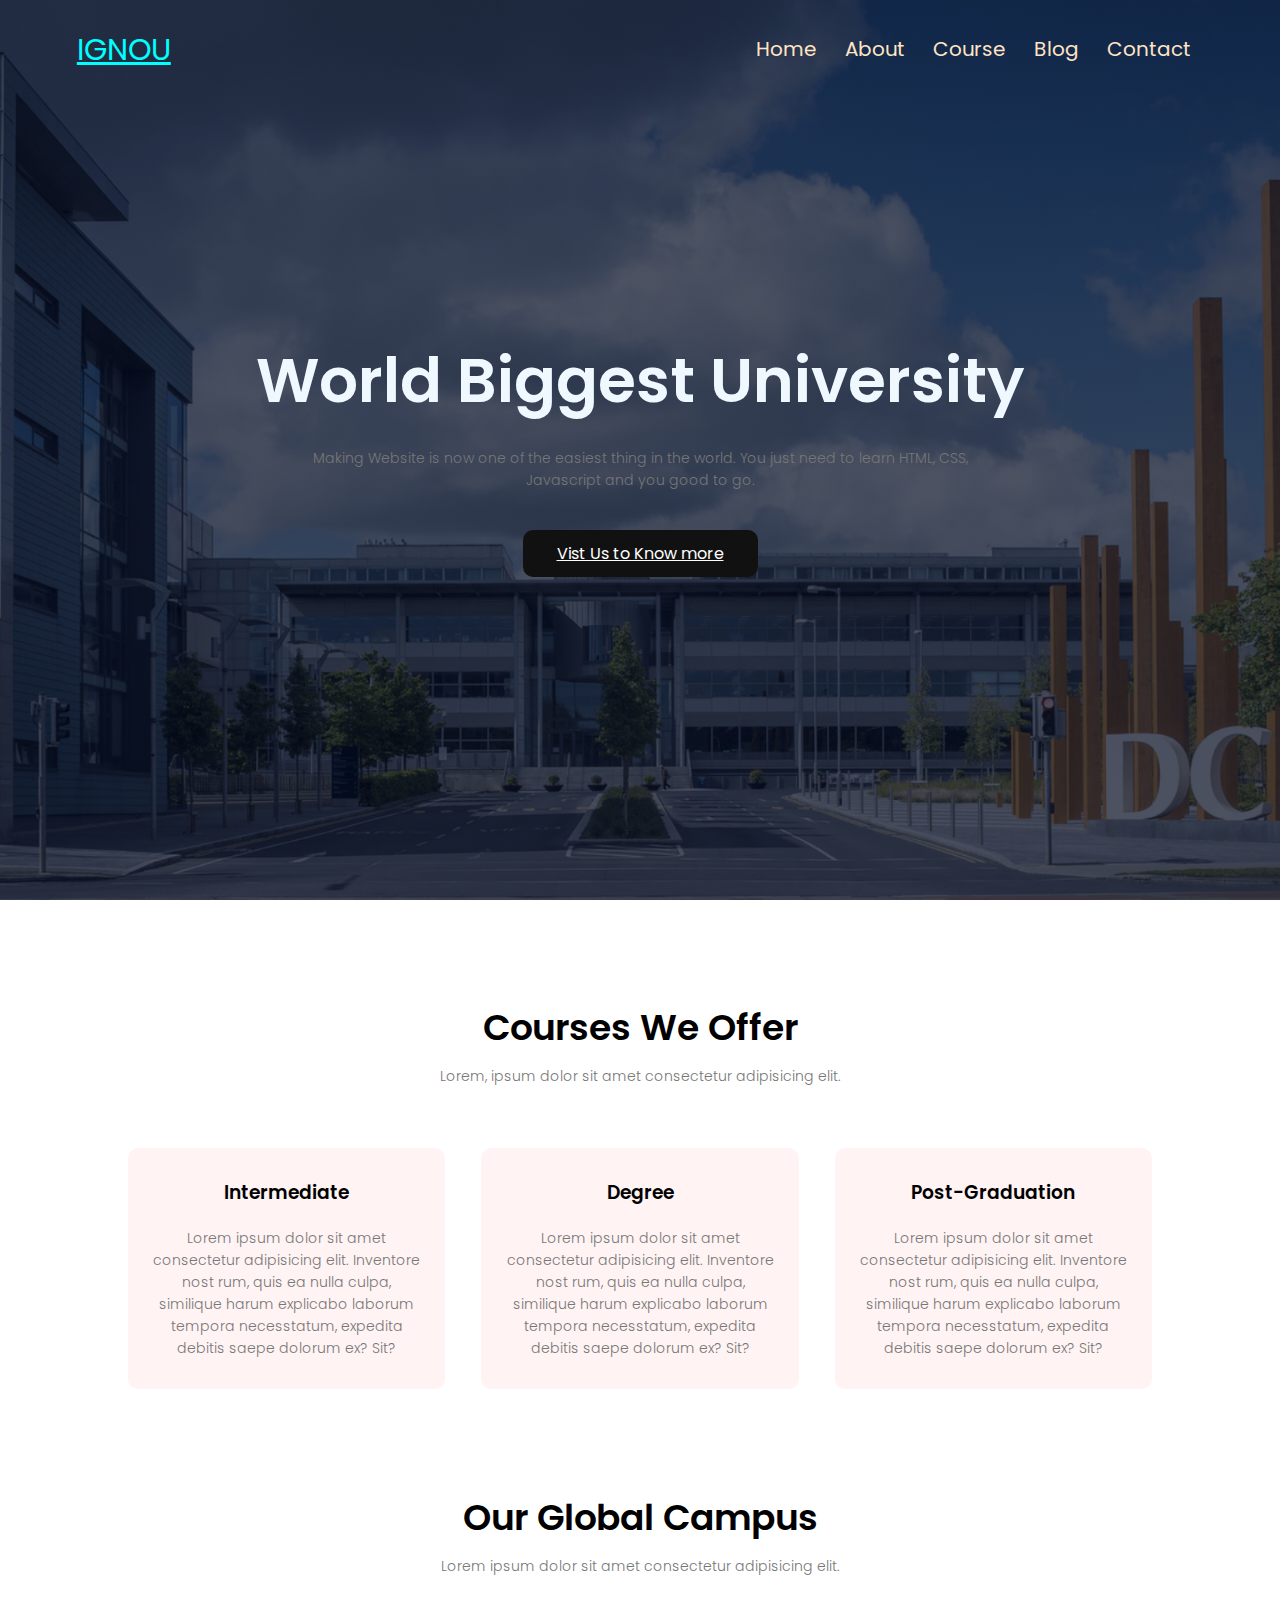
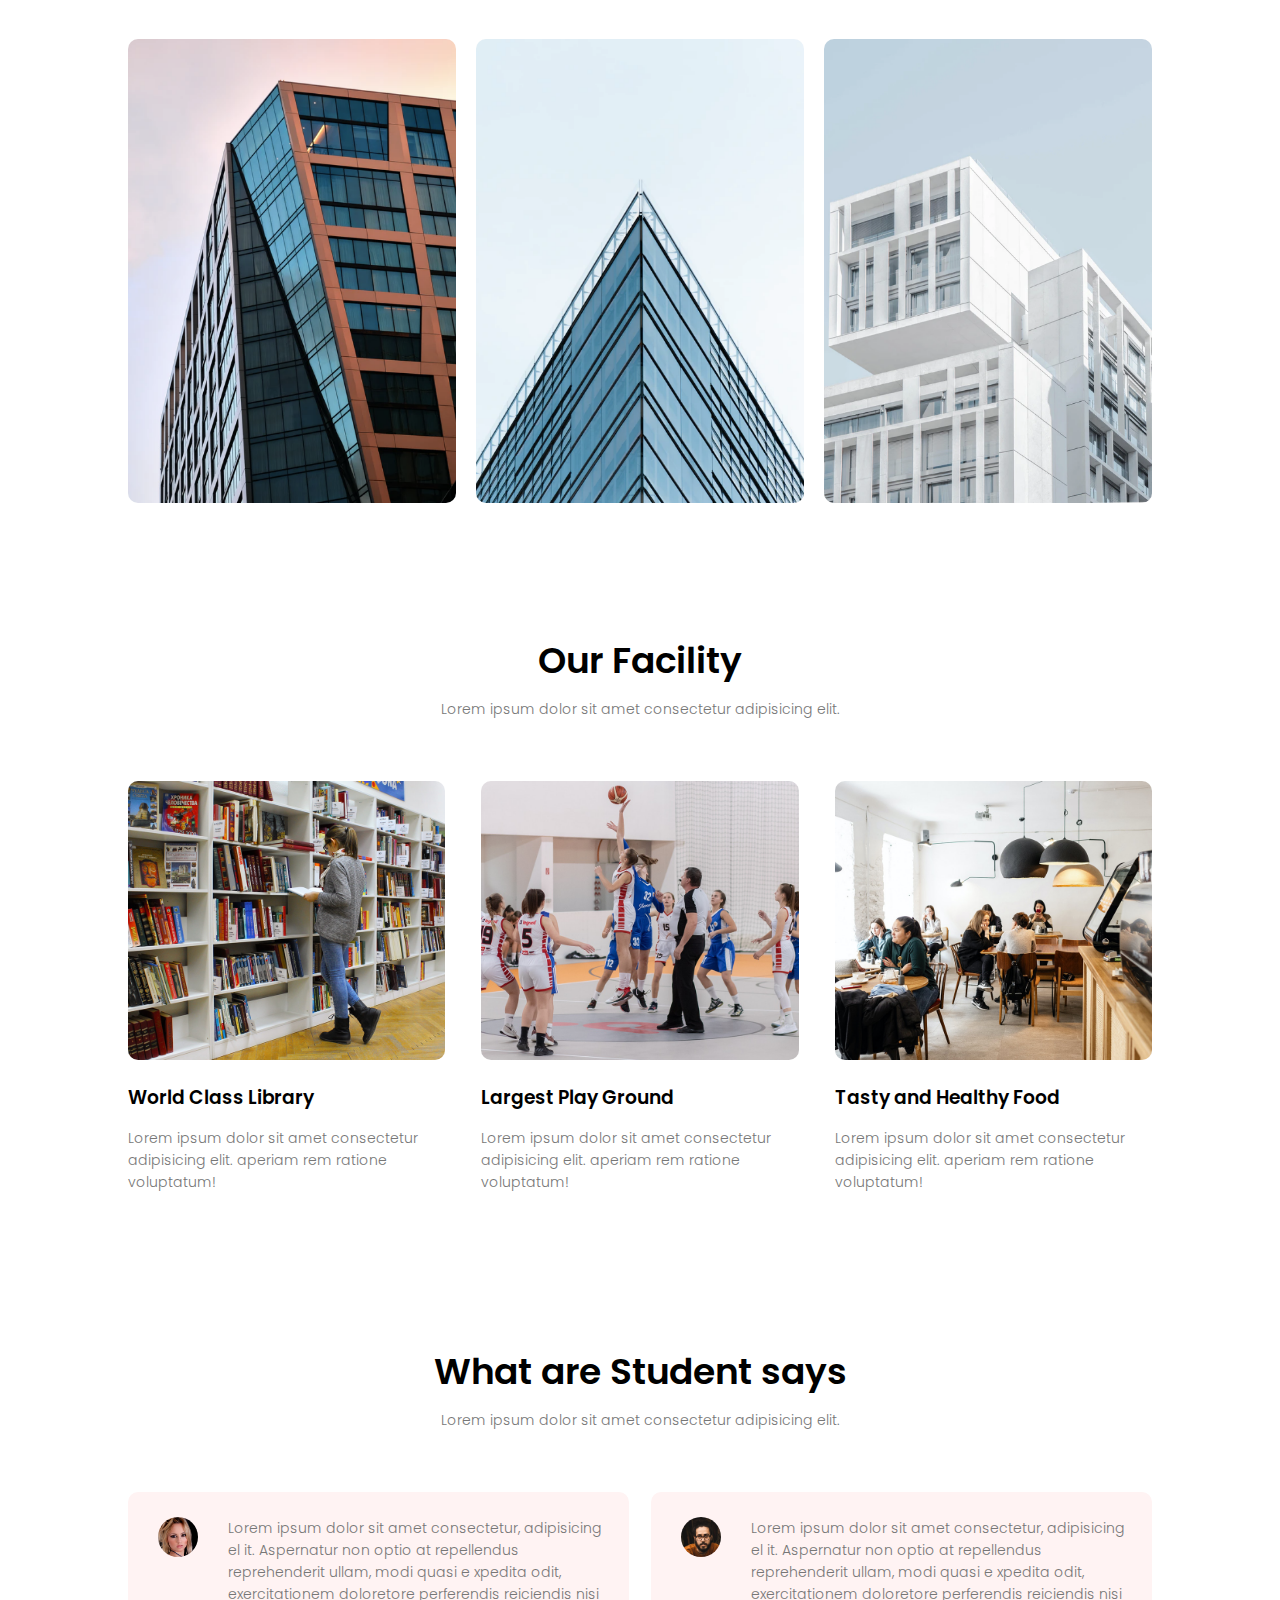
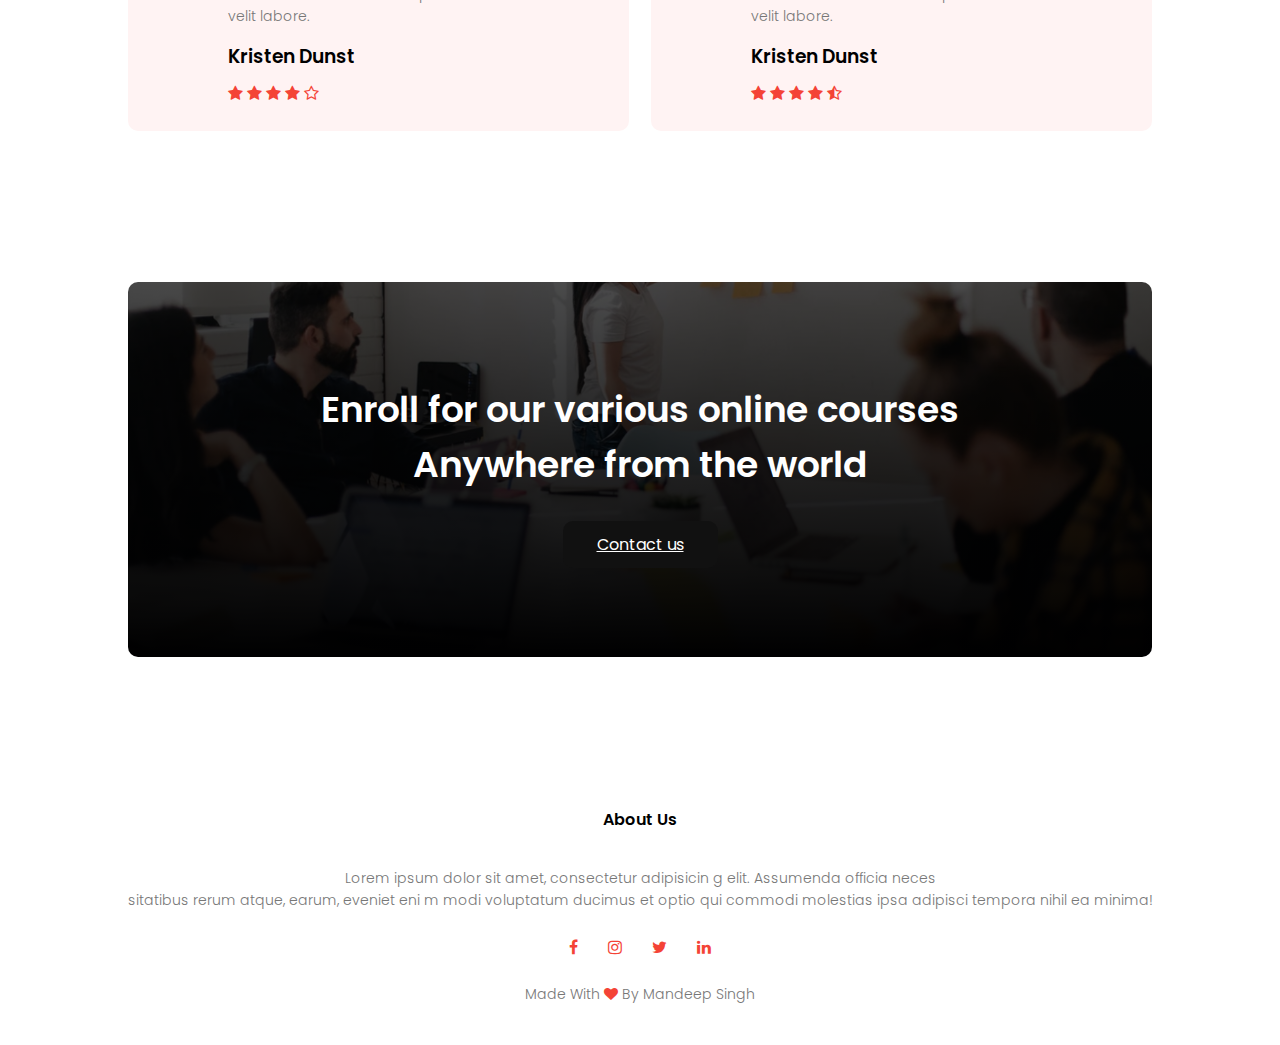
<file: index.html>
<!DOCTYPE html>
<html lang="en">
<head>
    <meta charset="UTF-8">
    <meta name="viewport" content="width=device-width, initial-scale=1.0">
    <title>IGNOU</title>
    <link rel="stylesheet" href="style.css">
    <link rel="preconnect" href="https://fonts.googleapis.com">
<link rel="preconnect" href="https://fonts.gstatic.com" crossorigin>
<link href="https://fonts.googleapis.com/css2?family=Poppins:wght@100;200;300;400;600;700&display=swap" rel="stylesheet">
<link rel="stylesheet" href="https://stackpath.bootstrapcdn.com/font-awesome/4.7.0/css/font-awesome.min.css"> 

</head>
<body>
    <section class="header">
        <nav>
            <a href="index.html" style="color: aqua; font-size: 30px;">IGNOU</a>
            <div class="nav-links" id="navLinks">
                <i class="fa fa-times" onclick="hideMenu()"></i>
                <ul>
                    <li><a href="index.html">Home</a></li>
                    <li><a href="about.html">About</a></li>
                    <li><a href="course.html">Course</a></li>
                    <li><a href="blog.html">Blog</a></li>
                    <li><a href="contact.html">Contact</a></li>
                </ul>
            </div>
            <i class="fa fa-bars" onclick="showMenu()"></i>
        </nav>
        <div class="textbox">
            <h1>World Biggest University</h1>
            <p>Making Website is now one of the easiest thing in the world. You
                just need to learn HTML, CSS,<br> Javascript and you good to go.
            </p>
            <a href="" class="hero-btn">Vist Us to Know more</a>
        </div>
    </section>

    <!---------------------------Courses-------------------------->
    <section class="course">
        <h1>Courses We Offer</h1>
        <p>Lorem, ipsum dolor sit amet consectetur adipisicing elit.</p>
        <div class="row">
            <div class="course-col">
                <h3>Intermediate</h3>
                <p>Lorem ipsum dolor sit amet consectetur adipisicing elit. Inventore nost
                    rum, quis ea nulla culpa, similique harum explicabo 
                    laborum tempora necesstatum, expedita debitis saepe dolorum ex? Sit?</p>
            </div>
            <div class="course-col">
                <h3>Degree</h3>
                <p>Lorem ipsum dolor sit amet consectetur adipisicing elit. Inventore nost
                    rum, quis ea nulla culpa, similique harum explicabo 
                    laborum tempora necesstatum, expedita debitis saepe dolorum ex? Sit?</p>
            </div>
            <div class="course-col">
                <h3>Post-Graduation</h3>
                <p>Lorem ipsum dolor sit amet consectetur adipisicing elit. Inventore nost
                    rum, quis ea nulla culpa, similique harum explicabo 
                    laborum tempora necesstatum, expedita debitis saepe dolorum ex? Sit?</p>
            </div>
        </div>
    </section>

<!-------------------------------Campus------------------------------>
<section class="campus">
    <h1>Our Global Campus</h1>
    <p>Lorem ipsum dolor sit amet consectetur adipisicing elit.</p>
    <div class="row">
        <div class="campus-col">
            <img src="img/newyork.png">
            <div class="layer">
                <h3>New York</h3>
            </div>
        </div>
        <div class="campus-col">
            <img src="img/london.png">
            <div class="layer">
                <h3>London</h3>
            </div>
        </div>
        <div class="campus-col">
            <img src="img/washington.png">
            <div class="layer">
                <h3>Washington</h3>
            </div>
        </div>
    </div>
</section>

<!-----------------------Facilities----------------------------->
<section class="facility">
    <h1>Our Facility</h1>
    <p>Lorem ipsum dolor sit amet consectetur adipisicing elit.</p>
    <div class="row">
        <div class="facility-col">
            <img src="img/library.png">
            <h3>World Class Library</h3>
            <p>Lorem ipsum dolor sit amet consectetur adipisicing elit. aperiam rem ratione voluptatum!</p>
        </div>
        <div class="facility-col">
            <img src="img/basketball.png">
            <h3>Largest Play Ground</h3>
            <p>Lorem ipsum dolor sit amet consectetur adipisicing elit. aperiam rem ratione voluptatum!</p>
        </div>
        <div class="facility-col">
            <img src="img/cafeteria.png">
            <h3>Tasty and Healthy Food</h3>
            <p>Lorem ipsum dolor sit amet consectetur adipisicing elit. aperiam rem ratione voluptatum!</p>
        </div>
    </div>
</section>

<!---------------------Testimonials------------------------------->
<section class="testimonial">
    <h1>What are Student says</h1>
    <p>Lorem ipsum dolor sit amet consectetur adipisicing elit.</p>
    <div class="row">
        <div class="testimonial-col">
            <img src="img/user1.jpg">
            <div>
                <p>Lorem ipsum dolor sit amet consectetur, adipisicing el
                    it. Aspernatur non optio at repellendus reprehenderit ullam, modi quasi e
                    xpedita odit, exercitationem doloretore perferendis reiciendis nisi velit labore.</p>
                    <h3>Kristen Dunst</h3>
                    <i class="fa fa-star"></i>
                    <i class="fa fa-star"></i>
                    <i class="fa fa-star"></i>
                    <i class="fa fa-star"></i>
                    <i class="fa fa-star-o"></i>
            </div>
        </div>
        <div class="testimonial-col">
            <img src="img/user2.jpg">
            <div>
                <p>Lorem ipsum dolor sit amet consectetur, adipisicing el
                    it. Aspernatur non optio at repellendus reprehenderit ullam, modi quasi e
                    xpedita odit, exercitationem doloretore perferendis reiciendis nisi velit labore.</p>
                    <h3>Kristen Dunst</h3>
                    <i class="fa fa-star"></i>
                    <i class="fa fa-star"></i>
                    <i class="fa fa-star"></i>
                    <i class="fa fa-star"></i>
                    <i class="fa fa-star-half-o"></i>
            </div>
        </div>
    </div>
</section>

<!------------------------------------call for action----------------------------->
<section class="cta">
    <h1>Enroll for our various online courses<br> Anywhere from the
        world </h1>
        <a href="#" class="hero-btn">Contact us</a>
</section>



<!-----------------------------footer------------------------------------>
<section class="footer">
    <h4>About Us</h4>
    <p>Lorem ipsum dolor sit amet, consectetur adipisicin
        g elit. Assumenda officia neces<br>sitatibus rerum atque, earum, eveniet eni
        m modi voluptatum ducimus et optio qui commodi molestias ipsa adipisci tempora nihil ea minima!</p>
        <div class="icon">
            <i class="fa fa-facebook"></i>
            <i class="fa fa-instagram"></i>
            <i class="fa fa-twitter"></i>
            <i class="fa fa-linkedin"></i>
        </div>
        <p>Made With <i class="fa fa-heart"></i> By Mandeep Singh</p>
</section>

    <script>
        var navLinks = document.getElementById("navLinks");
        function showMenu(){
            navLinks.style.right = "0";
        }
        function hideMenu(){
            navLinks.style.right = "-200px";
        }
    </script>
</body>
</html>
</file>
<file: style.css>
*{
    margin: 0;
    padding: 0;
    font-family: 'Poppins', sans-serif;

}
.header{
    min-height: 100vh;
    width: 100%;
    background-image: linear-gradient(rgba(2,9,30,0.7),rgba(2,9,30,0.7)),url('img/banner.png');
    background-position: center;
    background-size: cover;
    position: relative;
}
nav{
    display: flex;
    padding: 2% 6%;
    justify-content: space-between;
    align-items: center;
}
nav img{
    width: 150px;
}
.nav-links{
    flex: 1;
    text-align: right;
}
.nav-links ul li{
    display: inline-block;
    list-style: none;
    padding: 8px 12px;
    position: relative;
}
.nav-links ul li a{
    color: bisque;
    font-size: 20px;
    text-decoration: none;
}
.nav-links ul li::after{
    content: "";
    width: 0%;
    height: 2px;
    background: #f44336;
    display: block;
    margin: auto;
    transition: 0.5s;
}
.nav-links ul li:hover::after{
    width: 100%;
}
.textbox{
    width: 90%;
    color: aliceblue;
    position: absolute;
    top: 50%;
    left: 50%;
    transform: translate(-50%, -50%);
    text-align: center;
}
.textbox h1{
    font-size: 62px;
}
.textbox p{
    margin: 10px 0 40px;
    font-size: 14px;
}
.hero-btn {
    width: 250px;
    height: 70px;
    padding: 12px 34px;
    border: none;
    outline: none;
    color: #fff;
    background: transparent;
    cursor: pointer;
    position: relative;
    z-index: 0;
    border-radius: 10px;
}

.hero-btn:before {
    content: '';
    background: linear-gradient(45deg, #ff0000, #ff7300, #fffb00, #48ff00, #00ffd5, #002bff, #7a00ff, #ff00c8, #ff0000);
    position: absolute;
    top: -2px;
    left:-2px;
    background-size: 400%;
    z-index: -1;
    filter: blur(5px);
    width: calc(100% + 4px);
    height: calc(100% + 4px);
    animation: glowing 20s linear infinite;
    opacity: 0;
    transition: opacity .3s ease-in-out;
    border-radius: 10px;
}

.hero-btn:active {
    color: #000
}

.hero-btn:active:after {
    background: transparent;
}

.hero-btn:hover:before {
    opacity: 1;
}

.hero-btn:after {
    z-index: -1;
    content: '';
    position: absolute;
    width: 100%;
    height: 100%;
    background: #111;
    left: 0;
    top: 0;
    border-radius: 10px;
}

@keyframes glowing {
    0% { background-position: 0 0; }
    50% { background-position: 400% 0; }
    100% { background-position: 0 0; }
}
/*.hero-btn{
    display: inline-block;
    color: antiquewhite;
    text-decoration: none;
    border: 1px solid #f5f0ef;
    padding: 12px 34px;
    font-size: 15px;
    background: transparent;
    position: relative;
    cursor: pointer;
}
.hero-btn:hover{
    border: 1px solid #f44336;
    background: #f44336;
    transition: 1s;
}*/
nav .fa{
    display: none;
}
@media(max-width: 700px){
    .textbox h1{
        font-size: 20px;
    }
    .nav-links ul li{
        display: block;
    }
    .nav-links{
        position: fixed;
        background: #f44336;
        height: 100vh;
        width: 200px;
        top: 0;
        right: -200px;
        text-align: left;
        z-index: 2;
        transition: 1s;
    }
    nav .fa{
        display: block;
        color: #f5f0ef;
        margin: 10px;
        font-size: 22px;
        cursor: pointer;
    }
    .nav-links ul{
        padding: 30px;
    }
    .row{
        flex-direction: column;
    }
}
/*-------------course-----------------*/
.course{
    width: 80%;
    margin: auto;
    text-align: center;
    padding-top: 100px;
}
h1{
    font-size: 36px;
    font-weight: 600;
}
p{
    color: #777;
    font-size: 14px;
    font-weight: 300;
    line-height: 22px;
    padding: 10px;
}
.row{
    margin-top: 5%;
    display: flex;
    justify-content: space-between;
}
.course-col{
    flex-basis: 31%;
    background: #fff3f3;
    border-radius: 10px;
    margin-bottom: 5%;
    padding: 20px 12px;
    box-sizing: border-box;
    transition: 0.5s;
}
h3{
    align-items: center;
    font-weight: 600;
    margin: 10px 0;
}
.course-col:hover{
    box-shadow: 0 0 20px 0 rgba(0, 0, 0, 0.2);
}
.campus{
    width: 80%;
    margin: auto;
    text-align: center;
    padding-top: 50px;
}
.campus-col{
    flex-basis: 32%;
    border-radius: 10px;
    margin-bottom: 30px;
    position: relative;
    overflow: hidden;
}
.campus-col img{
    width: 100%;
    display: block;
}
.layer{
    background: transparent;
    height: 100%;
    width: 100%;
    position: absolute;
    top: 0px;
    left: 0;
    transition: 0.5s;
}
.layer:hover{
    background: rgba(226, 0, 0, 0.7);
}
.layer h3{
    width: 100%;
    font-weight: 500;
    color: white;
    font-size: 26px;
    bottom: 0;
    left: 50%;
    transform: translateX(-50%);
    position: absolute;
    opacity: 0;
    transition: 0.5s;
}
.layer:hover h3{
    bottom: 49%;
    opacity: 1;
}
.facility{
    width: 80%;
    margin: auto;
    text-align: center;
    padding-top: 100px;
}
.facility-col{
    flex-basis: 31%;
    border-radius: 10px;
    margin-bottom: 5%;
    text-align: left;
}
.facility-col img{
    width: 100%;
    border-radius: 10px;
}
.facility-col p{
    padding: 0;
}
.facility-col h3{
    margin-top: 16px;
    margin-bottom: 15px;
    text-align: left;
}
.testimonial{
    width: 80%;
    margin: auto;
    padding-top: 100px;
    text-align: center;
}
.testimonial-col{
    flex-basis: 44%;
    border-radius: 10px;
    margin-bottom: 5%;
    text-align: left;
    background: #fff3f3;
    padding: 25px;
    cursor: pointer;
    display: flex;
}
.testimonial-col img{
    height: 40px;
    margin-left: 5px;
    margin-right: 30px;
    border-radius: 50px;
}
.testimonial-col p{
    padding: 0;
}
.testimonial-col h3{
    margin-top: 15px;
    text-align: left;
}
.testimonial-col .fa{
    color: #f44336;
}
@media(max-width: 700px){
    .testimonial-col img{
        margin-left: 0px;
        margin-right: 15px;
    }
}
.cta{
    margin: 100px auto;
    width: 80%;
    background-image: linear-gradient(rgba(0,0,0,0.7),rgba(0.0,0,0.7)),url(img/banner2.jpg);
    background-position: center;
    background-size: cover;
    border-radius: 10px;
    text-align: center;
    padding: 100px 0;
}
.cta h1{
    color: #fff;
    margin-bottom: 40px;
    padding: 0;
}
@media(max-width: 700px){
    .cta h1{
        font-size: 24px;
    }
}
.footer{
    width: 100%;
    text-align: center;
    padding: 30px 0;
}
.footer h4{
    margin-bottom: 25px;
    margin-top: 20px;
    font-weight: 600;
}
.icon .fa{
    color: #f44336;
    margin: 0 13px;
    cursor: pointer;
    padding: 18px 0;
}
.fa-heart{
    color: #f44336;
}

/*-----------------------About Us Page-------------------*/
.sub-header{
    height: 50vh;
    width: 100%;
    background-image: linear-gradient(rgba(4,9,30,0.7),rgba(4,9,30,0.7)),url(img/background.jpg);
    background-position: center;
    background-size: cover;
    text-align: center;
    color: #fff;
}
.sub-header h1{
    margin-top: 100px;
}
.about-us{
    width: 80%;
    margin: auto;
    padding-top: 80px;
    padding-bottom: 50px;
}
.about-col{
    flex-basis: 48%;
    padding: 30px 2px;
}
.about-col img{
    width: 100%;
}
.about-col h1{
    padding-top: 0;
}
.about-col p{
    padding: 15px 0 25px;
}
.red-btn{
    border: 1px solid #f44336;
    background: transparent;
    color: #f44336;
}
.red-btn:hover{
    color: #fff;
}
/*------------------------Blog page---------------------------------*/
.blog-content{
    width: 80%;
    margin: auto;
    padding: 60px 0;
}
.blog-left{
    flex-basis: 65%;
}
.blog-left img{
    width: 100%;
    height: 600px;
}
.blog-left h2{
    color: #222;
    font-weight: 600;
    margin: 30px 0;
}
.blog-left p{
    color: #999;
    padding: 0;
}
.blog-right{
    flex-basis: 32%;
}
.blog-right h3{
    background: #f44336;
    color: #fff;
    padding: 7px 0;
    font-size: 16px;
    margin-bottom: 20px;
}
.blog-right div{
    display: flex;
    align-items: center;
    justify-content: space-between;
    color: #555;
    padding: 8px;
    box-sizing: border-box;
}
.comment-box{
    border: 1px solid #ccc;
    margin: 50px 0;
    padding: 10px 20px;
}
.comment-box h3{
    text-align: left;
}
.comment-box input, .comment-box textarea{
    width: 100%;
    padding: 10px;
    margin: 15px 0;
    box-sizing: border-box;
    border: none;
    outline: none;
    background: #f0f0f0;
}
.comment-box button{
    margin: 10px 0;
}

@media(max-width: 700px){
    .sub-header h1{
        font-size: 24px;
    }
}
.location{
    width: 80%;
    margin: auto;
    padding: 80px 0;
}
.location iframe{
    width: 100%;
}
.contact-us{
    width: 80%;
    margin: auto;
}
.contact-col{
    flex-basis: 48%;
    margin-bottom: 30px;
}
.contact-col div{
    display: flex;
    align-items: center;
    margin-bottom:  40px;
}
.contact-col div .fa{
    font-size: 28px;
    color: #f44336;
    margin: 10px;
    margin-right: 30px;
}
.contact-col div p{
    padding: 0;
}
.contact-col div h5{
    font-size: 20px;
    margin-bottom: 5px;
    color: #555;
    font-weight: 400;
}
.contact-col input, .contact-col textarea{
    width: 100%;
    padding: 15px;
    margin-bottom: 17px;
    outline: none;
    border: 1px solid #ccc;
}
</file>
